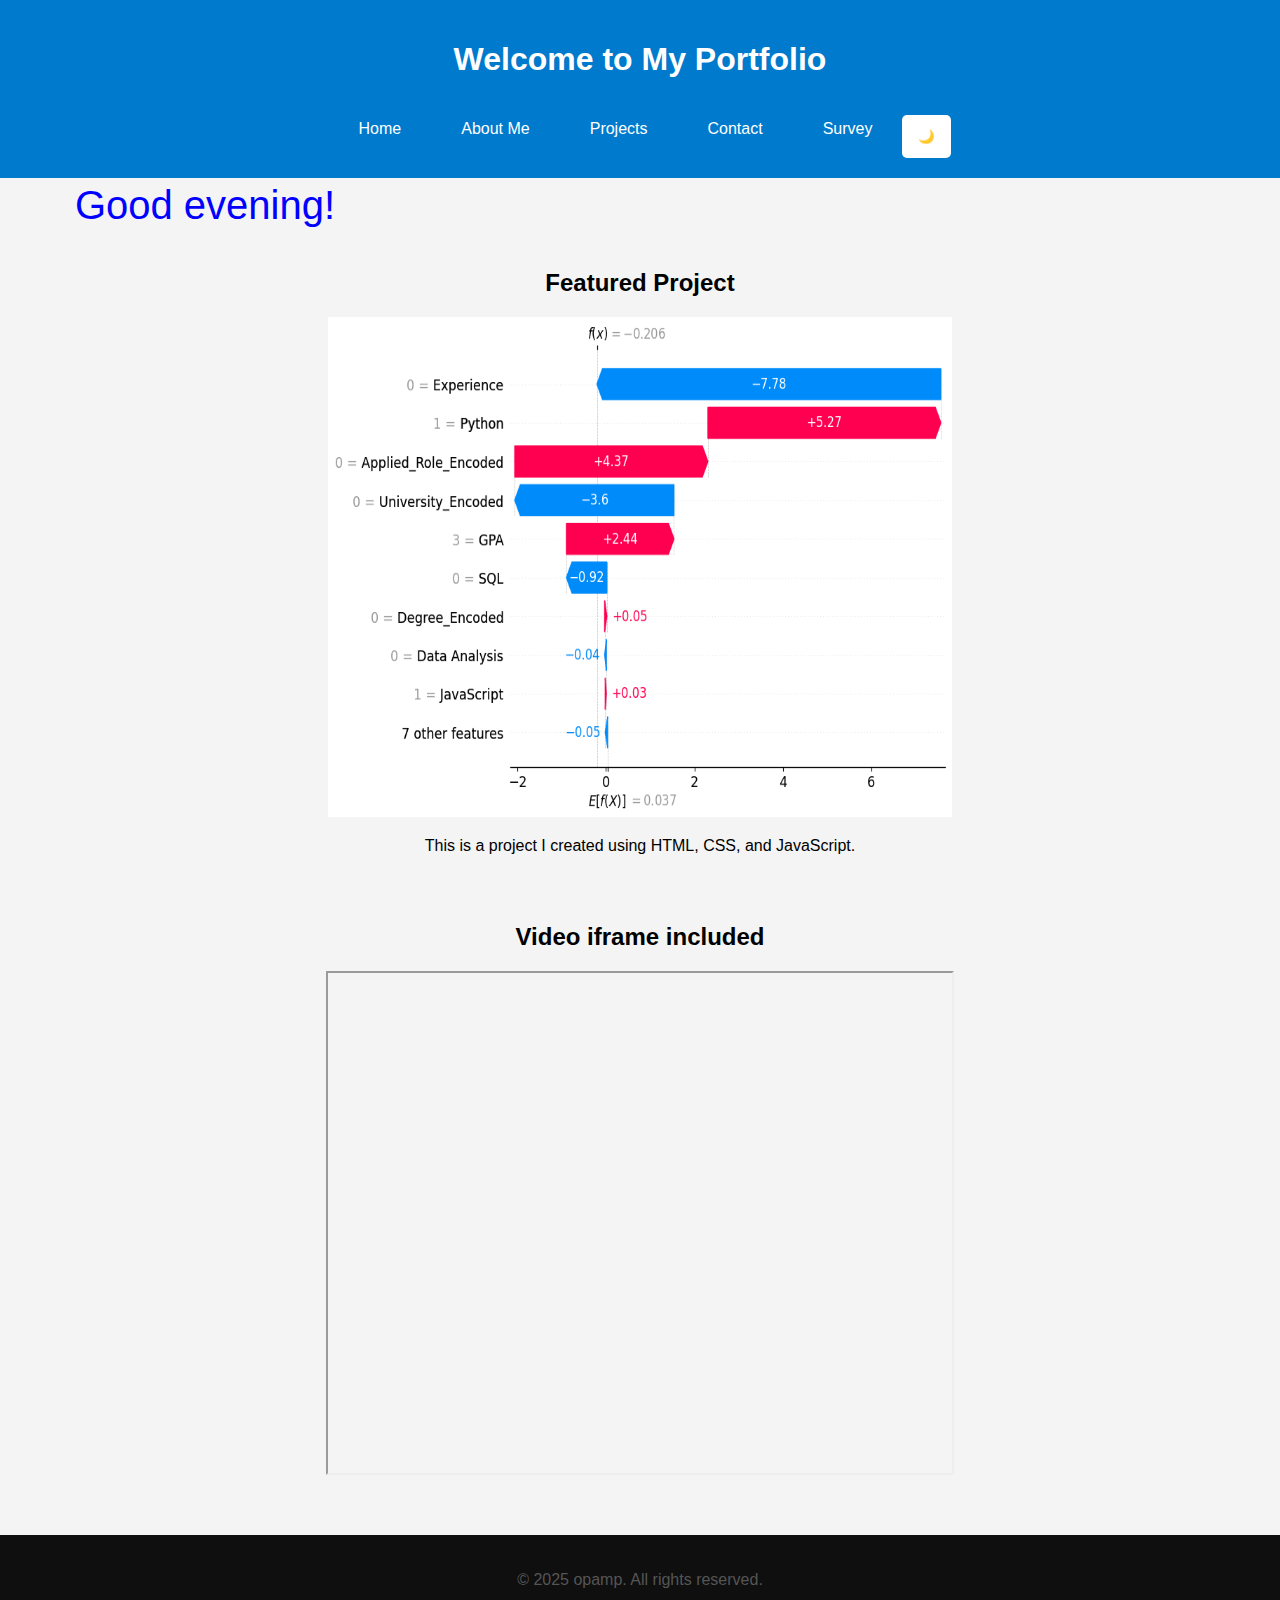
<file: index.html>
<!DOCTYPE html>
<html lang="en">
<head>
  <meta charset="UTF-8" >
  <meta name="viewport" content="width=device-width, initial-scale=1.0" >
  <meta name="description" content="Personal Portfolio Website" >
  <meta name="keywords" content="portfolio, web developer, HTML, CSS, JavaScript" >
  <meta name="author" content="Anovi buckoti" >
  <title>My Portfolio</title>
  <link rel="stylesheet" href="general-style.css" >
  <link rel="stylesheet" href="style.css" >
  <style>
    header {
    background-color: #007acc;
    color: white;
    padding: 20px;
    text-align: center;
    }

    nav {
      display: flex;
      justify-content: center;
      flex-wrap: wrap;
    }

    nav a {
      color: white;
      padding: 15px 25px;
      margin: 5px;
      text-decoration: none;
      transition: background 0.3s;
    }

    nav a:hover, nav a.active {
      background-color: #004b80;
    }
    #themeToggle:hover {
      background: black;
      color: white;
    }
    @media screen and (max-width:500px){
      iframe,img{
        width: 100%;
        height:fit-content;      
      }
      #greeting{
         width: 100%;
        }
      nav a{
        width: 100%;
      }

    }

  </style>
</head>
<body onload="greetUser()">
  <header>
    <h1>Welcome to My Portfolio</h1>
    <nav>
        <a href="index.html">Home</a>
        <a href="about.html">About Me</a>
        <a href="projects.html">Projects</a>
        <a href="contact.html">Contact</a>
        <a href="survey.html">Survey</a>
        <button id="themeToggle">🌙</button>
    </nav>
  </header>
  <section id="greeting">
  </section>


    <section>
      <h2>Featured Project</h2>
      <img src="website.png" alt="Screenshot of project" />
      <p>This is a project I created using HTML, CSS, and JavaScript.</p>
    </section>

    <section>
      <h2>Video iframe included</h2>
      <iframe 
      src="https://www.youtube.com/embed/7xBDOl9nABw"  allowfullscreen>
      </iframe>
    </section>


  <footer>
    <p>&copy; 2025 opamp. All rights reserved.</p>
  </footer>

  <script src="script.js"></script>
</body>
</html>
</file>
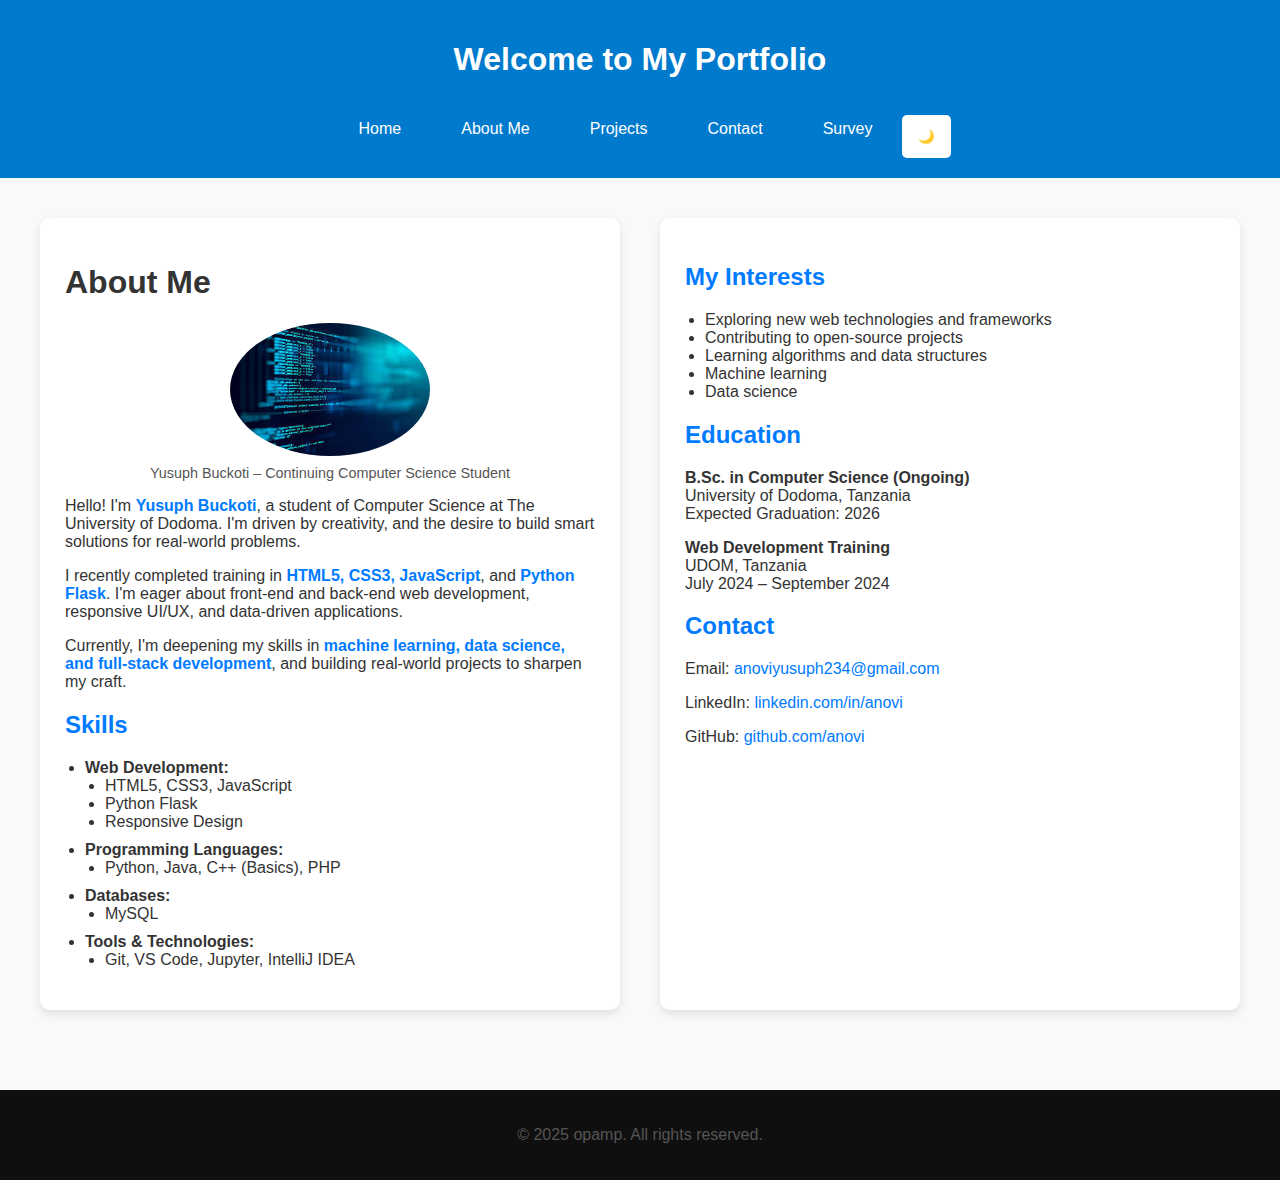
<file: about.html>
<!DOCTYPE html>
<html lang="en">
<head>
  <meta charset="UTF-8" />
  <meta name="viewport" content="width=device-width, initial-scale=1.0"/>
  <title>About Me - Yusuph Buckoti</title>
  <meta name="description" content="Learn more about Yusuph Buckoti, a Computer Science student with web development skills." />
  <meta name="keywords" content="computer science, web development, portfolio, skills, education, HTML, CSS, JS" />
  <meta name="author" content="Yusuph Buckoti" />
  <link rel="stylesheet" href="general-style.css">
  <style>
    body {
      font-family: 'Segoe UI', Tahoma, Geneva, Verdana, sans-serif;
      margin: 0;
      background-color: #f9f9f9;
      color: #333;
    } 
    main {
      padding: 40px 20px;
      max-width: 1200px;
      margin: auto;
    }

    .about-container {
      display: flex;
      flex-wrap: wrap;
      gap: 40px;
    }

    .about-left,
    .about-right {
      flex: 1;
      min-width: 300px;
      background-color: #fff;
      padding: 25px;
      border-radius: 10px;
      box-shadow: 0 4px 10px rgba(0, 0, 0, 0.1);
    }

     h2 {
      color: #007bff;
    }

    figure {
      margin: 0 0 15px;
      text-align: center;
    }

    img {
      width: 100%;
      max-width: 200px;
      border-radius: 10px;
    }

    figcaption {
      font-size: 0.9rem;
      color: #555;
      margin-top: 5px;
    }

    .highlight {
      color: #007bff;
      font-weight: bold;
    }

    ul {
      padding-left: 20px;
    }

    .skills-list ul,
    .interests-list {
      list-style-type: disc;
    }

    .skills-list > li {
      margin-top: 10px;
    }

    a {
      color: #007bff;
      text-decoration: none;
    }
    body.dark-mode .about-left,
    body.dark-mode .about-right {
      background-color: #1e1e1e;
    }
    body.dark-mode .about-container h1{
      color: white
    }


    @media screen and (max-width:500px){
        nav a{
          width: 100%;
        }
        .about-container{
          width: 100%;
          padding: 2px;
        }
        .about-left,
        .about-right{
          min-width: 100%;
          padding: 2px;
        }
      }
  </style>
</head>
<body>
  <header>
    <h1>Welcome to My Portfolio</h1>
    <nav>
      <a href="index.html">Home</a>
      <a href="about.html">About Me</a>
      <a href="projects.html">Projects</a>
      <a href="contact.html">Contact</a>
      <a href="survey.html">Survey</a>
      <button id="themeToggle">🌙</button>
    </nav>
  </header>

  <main>
    <section class="about-container">
      <!-- Left Column -->
      <div class="about-left">
        <h1>About Me</h1>
        <figure>
          <img src="9784.jpg" alt="Yusuph Buckoti Profile Picture" style="border-radius: 50%;">
          <figcaption>Yusuph Buckoti – Continuing Computer Science Student</figcaption>
        </figure>
        <p>Hello! I'm <span class="highlight">Yusuph Buckoti</span>, a student of Computer Science at The University of Dodoma. I'm driven by creativity, and the desire to build smart solutions for real-world problems.</p>
        <p>I recently completed training in <span class="highlight">HTML5, CSS3, JavaScript</span>, and <span class="highlight">Python Flask</span>. I'm eager about front-end and back-end web development, responsive UI/UX, and data-driven applications.</p>
        <p>Currently, I'm deepening my skills in <span class="highlight">machine learning, data science, and full-stack development</span>, and building real-world projects to sharpen my craft.</p>

        <h2>Skills</h2>
        <ul class="skills-list">
          <li><strong>Web Development:</strong>
            <ul>
              <li>HTML5, CSS3, JavaScript</li>
              <li>Python Flask</li>
              <li>Responsive Design</li>
            </ul>
          </li>
          <li><strong>Programming Languages:</strong>
            <ul>
              <li>Python, Java, C++ (Basics), PHP</li>
            </ul>
          </li>
          <li><strong>Databases:</strong>
            <ul><li>MySQL</li></ul>
          </li>
          <li><strong>Tools & Technologies:</strong>
            <ul>
              <li>Git, VS Code, Jupyter, IntelliJ IDEA</li>
            </ul>
          </li>
        </ul>
      </div>

      <!-- Right Column -->
      <div class="about-right">
        <h2>My Interests</h2>
        <ul class="interests-list">
          <li>Exploring new web technologies and frameworks</li>
          <li>Contributing to open-source projects</li>
          <li>Learning algorithms and data structures</li>
          <li>Machine learning</li>
          <li>Data science</li>
        </ul>

        <h2>Education</h2>
        <p><strong>B.Sc. in Computer Science (Ongoing)</strong><br>
        University of Dodoma, Tanzania<br>
        Expected Graduation: 2026</p>

        <p><strong>Web Development Training</strong><br>
        UDOM, Tanzania<br>
        July 2024 – September 2024</p>

        <h2>Contact</h2>
        <p>Email: <a href="mailto:anoviyusuph234@gmail.com">anoviyusuph234@gmail.com</a></p>
        <p>LinkedIn: <a href="https://linkedin.com/in/govel" target="_blank" rel="noopener noreferrer">linkedin.com/in/anovi</a></p>
        <p>GitHub: <a href="https://buckoti-lab.github.io/CP-221/" target="_blank" rel="noopener noreferrer">github.com/anovi</a></p>
      </div>
    </section>
  </main>

  <footer>
    <p>&copy; 2025 opamp. All rights reserved.</p>
  </footer>

  <script>
    document.addEventListener("DOMContentLoaded", () => {
  const themeToggle = document.getElementById("themeToggle");

  if (localStorage.getItem("theme") === "dark") {
    document.body.classList.add("dark-mode");
    themeToggle.textContent = "☀️";
  }

  themeToggle.addEventListener("click", () => {
    document.body.classList.toggle("dark-mode");
    if (document.body.classList.contains("dark-mode")) {
      localStorage.setItem("theme", "dark");
      themeToggle.textContent = "☀️";
    } else {
      localStorage.setItem("theme", "light");
      themeToggle.textContent = "🌙";
    }
  });
});

  </script>
</body>
</html>
</file>
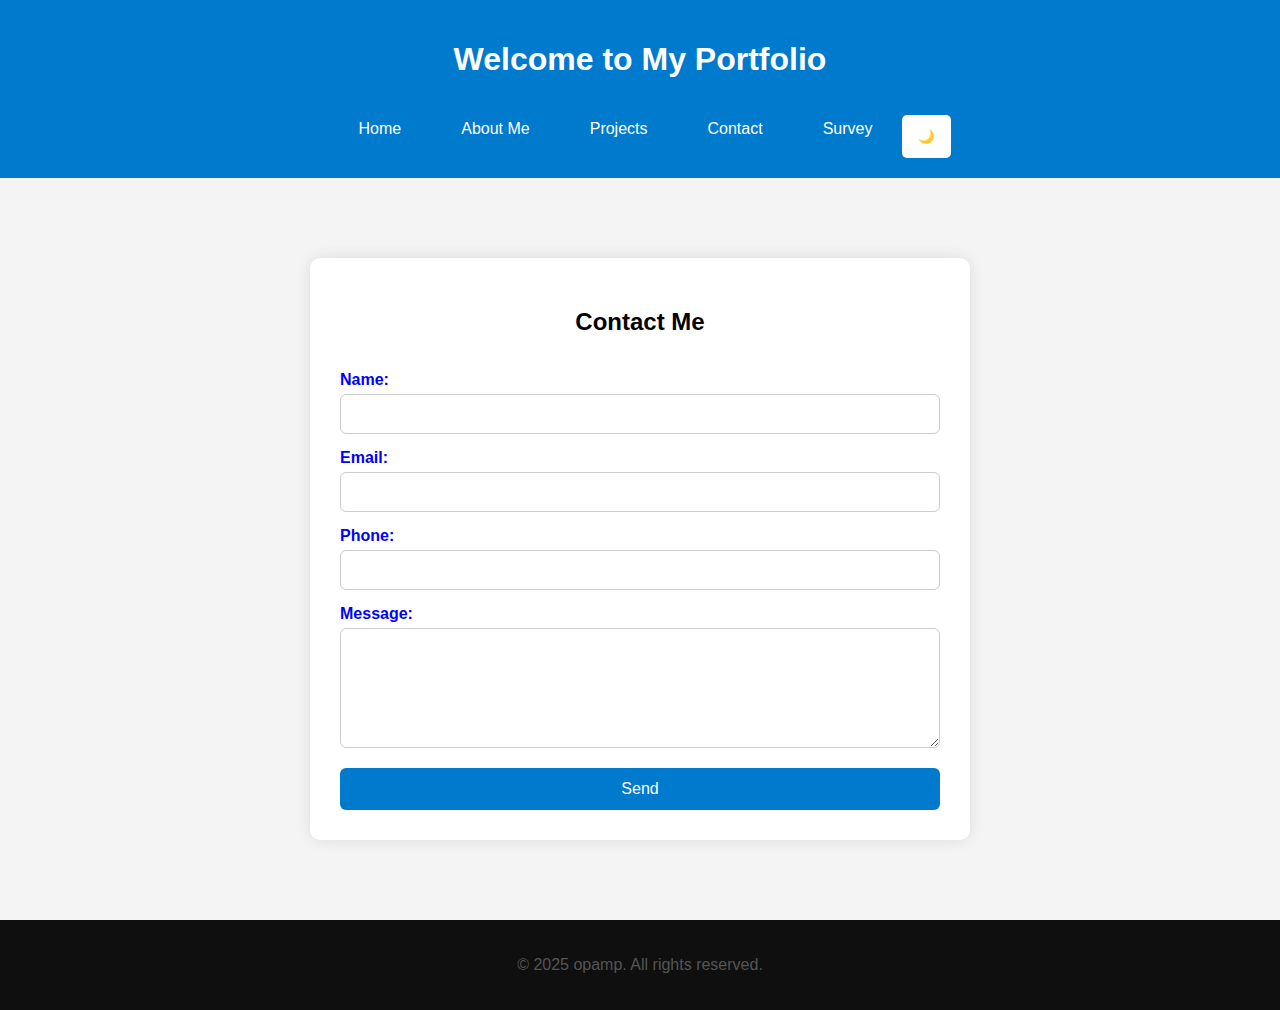
<file: contact.html>
<!DOCTYPE html>
<html lang="en">
<head>
  <meta charset="UTF-8">
  <meta name="description" content="Contact form for portfolio">
  <meta name="keywords" content="contact, email, web form">
  <meta name="author" content="Your Name">
  <meta name="viewport" content="width=device-width, initial-scale=1.0">
  <title>Contact Me</title>
  <link rel="stylesheet" href="general-style.css">
  <style>
    body {
      margin: 0;
      font-family: Arial, sans-serif;
      background-color: #f4f4f4;
      transition: background-color 0.3s ease, color 0.3s ease;
    }

    main {
      max-width: 600px;
      margin: 80px auto;
      padding: 30px;
      background: white;
      border-radius: 10px;
      box-shadow: 0 0 15px rgba(0, 0, 0, 0.1);
    }

    h1 {
      text-align: center;
      color:white;
    }
    h2 {
      text-align: center;
      color:black;
    }

    form {
      display: flex;
      flex-direction: column;
    }

    label {
      margin-top: 15px;
      font-weight: bold;
      color: blue;
    }

    input[type="text"],
    input[type="email"],
    textarea {
      padding: 10px;
      font-size: 16px;
      border: 1px solid #ccc;
      border-radius: 6px;
      margin-top: 5px;
      box-sizing: border-box;
    }

    textarea {
      resize: vertical;
      height: 120px;
    }

    input[type="submit"] {
      margin-top: 20px;
      padding: 12px;
      background-color: #007acc;
      color: white;
      font-size: 16px;
      border: none;
      border-radius: 6px;
      cursor: pointer;
      transition: background-color 0.3s ease;
    }

    input[type="submit"]:hover {
      background-color: #005f99;
    }

    body.dark-mode main {
      background-color: #1e1e1e;
    }

    body.dark-mode input[type="text"],
    body.dark-mode input[type="email"],
    body.dark-mode textarea {
      background-color: #2a2a2a;
      color: #f1f1f1;
      border-color: #444;
    }

    body.dark-mode input[type="submit"] {
      background-color: #2196f3;
    }
    body.dark-mode h2{
      color: white;
    }
    .error{
      color: red;
      font-size: 1em;
    }
    .success{
      color: green;
      font-size: 1em;
    }

    /* Responsive */
    @media (max-width: 500px) {
      main {
        margin: 40px 10px;
        padding: 20px;
      }
      nav a {
        width: 100%;
      }
    }
  </style>
</head>
<body>
  <header>
    <h1>Welcome to My Portfolio</h1>
    <nav>
      <a href="index.html">Home</a>
      <a href="about.html">About Me</a>
      <a href="projects.html">Projects</a>
      <a href="contact.html">Contact</a>
      <a href="survey.html">Survey</a>
      <button id="themeToggle">🌙</button>
    </nav>
  </header>

  <main>
    <h2>Contact Me</h2>
    <form id="contactForm">
      <label for="name">Name:</label>
      <input type="text" id="name" >
      <span class="error" id="nameError"></span>

      <label for="email">Email:</label>
      <input type="email" id="email" >
      <span class="error" id="emailError"></span>

      <label for="phone">Phone:</label>
      <input type="text" id="phone" >
      <span class="error" id="phoneError"></span>

      <label for="message">Message:</label>
      <textarea id="message" ></textarea>
      <span class="error" id="messageError"></span>

      <input type="submit" value="Send">
      <span class="success" id="submitSuccess"></span>
    </form>
  </main>

  <footer>
    <p>&copy; 2025 opamp. All rights reserved.</p>
  </footer>

  <script>
    document.getElementById("contactForm").addEventListener("submit",function(e){
       e.preventDefault();
       
       document.getElementById("nameError").innerText = "";
       document.getElementById("emailError").innerText = "";
       document.getElementById("phoneError").innerText = "";
       document.getElementById("messageError").innerText = "";

      let valid = true;
      const name = document.getElementById("name").value;
      const email = document.getElementById("email").value;
      const phone = document.getElementById("phone").value;
      const message = document.getElementById("message").value;

      
      if (!name){
        document.getElementById("nameError").innerText = "Name is required!.";
        valid = false;
      }

      const emailRegex = /^[^\s@]+@[^\s@]+\.[^\s@]+$/;
      if (!emailRegex.test(email)) {
        document.getElementById("emailError").innerText = "Valid email is required!.";
        valid = false;
      }

      const phoneRegex = /^\d{10}$/;
      if (!phoneRegex.test(phone)) {
        document.getElementById("phoneError").innerText = "Phone number should be 10 digits";
        valid = false;

      }

      if (!message){
      document.getElementById("messageError").innerText = "Name is required!.";
      valid = false;
      }
      
      if (valid){
        document.getElementById("submitSuccess").innerText = "Form submitted successfully!.";
      }
    })

  document.addEventListener("DOMContentLoaded", () => {
  const themeToggle = document.getElementById("themeToggle");

  // Check for saved theme
  if (localStorage.getItem("theme") === "dark") {
    document.body.classList.add("dark-mode");
    themeToggle.textContent = "☀️";
  }

  themeToggle.addEventListener("click", () => {
    document.body.classList.toggle("dark-mode");
    if (document.body.classList.contains("dark-mode")) {
      localStorage.setItem("theme", "dark");
      themeToggle.textContent = "☀️";
    } else {
      localStorage.setItem("theme", "light");
      themeToggle.textContent = "🌙";
    }
  });
});

  </script>
</body>
</html>
</file>
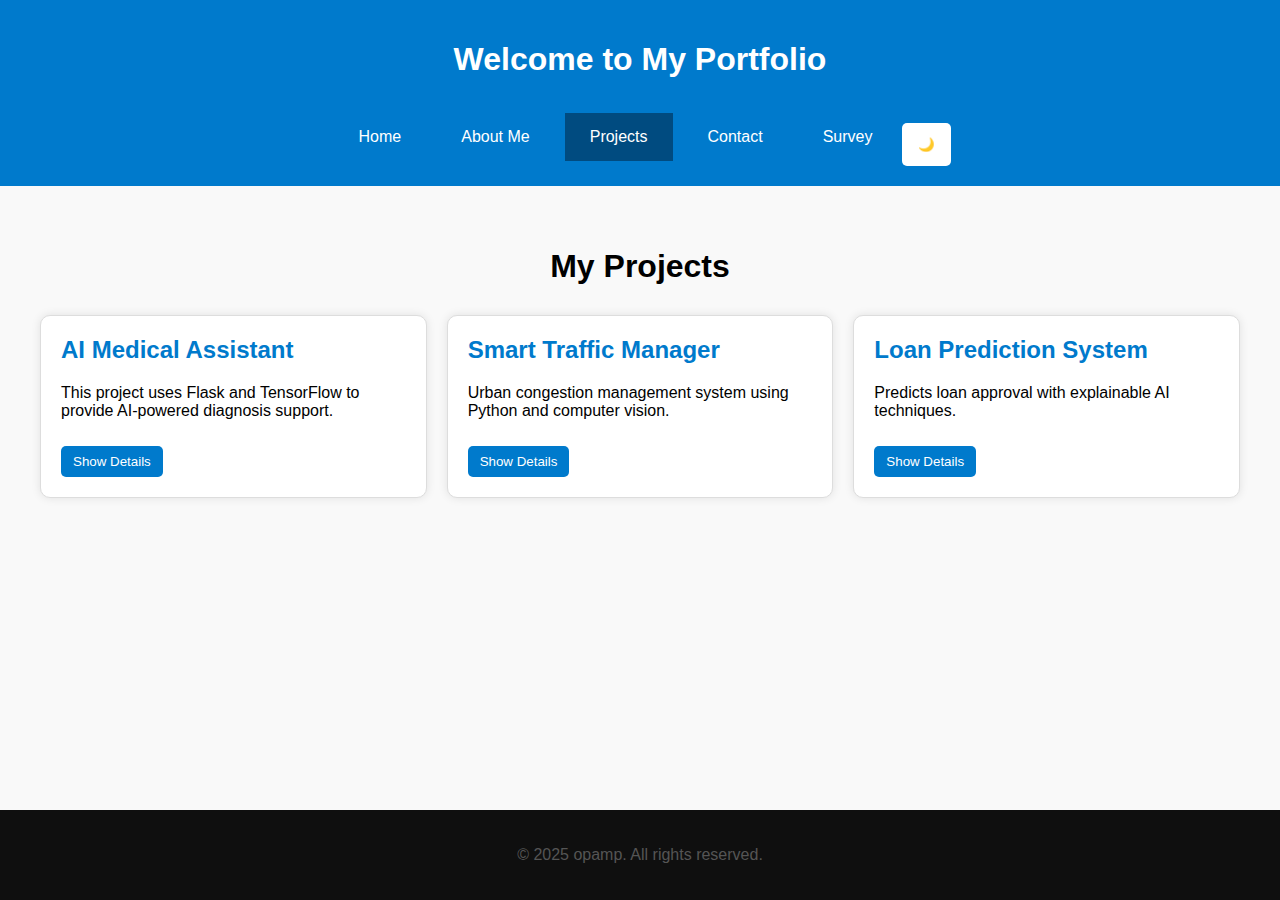
<file: projects.html>
<!DOCTYPE html>
<html lang="en">
<head>
  <meta charset="UTF-8" />
  <title>My Projects</title>
  <style>
    html, body {
      height: 100%;
      margin: 0;
      padding: 0;
    }

    body {
      font-family: Arial, sans-serif;
      display: flex;
      flex-direction: column;
      background: #f9f9f9;
      color: black;
    }

    .wrapper {
      flex: 1;
      display: flex;
      flex-direction: column;
    }

    main {
      padding: 40px 20px;
      max-width: 1200px;
      margin: auto;
      flex: 1;
    }

    h1 {
      text-align: center;
      margin-bottom: 30px;
    }

    .projects {
      display: grid;
      grid-template-columns: repeat(3, 1fr);
      gap: 20px;
    }

    .project {
      background-color: #fff;
      border: 1px solid #ddd;
      padding: 20px;
      box-shadow: 0 0 10px rgba(0, 0, 0, 0.1);
      border-radius: 10px;
    }

    .project h2 {
      margin-top: 0;
      color: #007acc;
    }

    .project button {
      margin-top: 10px;
      padding: 8px 12px;
      border: none;
      background-color: #007acc;
      color: white;
      border-radius: 5px;
      cursor: pointer;
      transition: background 0.3s ease;
    }

    .project button:hover {
      background-color: #005f99;
    }

    .details {
      margin-top: 10px;
      padding: 10px;
      background-color: #eef;
      border-left: 4px solid #007acc;
      border-radius: 5px;
      display: none;
    }


    body.dark-mode .project {
      background-color: #1e1e1e;
      color: #f1f1f1;
    }

    body.dark-mode .details {
      background-color: #222;
      border-left-color: #00bfff;
    }

    body.dark-mode nav a {
      color: #ddd;
    }

    /* Responsive */
    @media screen and (max-width: 900px) {
      .projects {
        grid-template-columns: 1fr 1fr;
      }
    }

    @media screen and (max-width: 600px) {
      .projects {
        grid-template-columns: 1fr;
      }

      main {
        padding-top: 20px;
      }
    }
  </style>
  <link rel="stylesheet" type="text/css" href="general-style.css">
</head>
<body>
  <div class="wrapper">
    <header>
      <h1>Welcome to My Portfolio</h1>
      <nav>
        <a href="index.html">Home</a>
        <a href="about.html">About Me</a>
        <a href="projects.html" class="active">Projects</a>
        <a href="contact.html">Contact</a>
        <a href="survey.html">Survey</a>
        <button id="themeToggle">🌙</button>
      </nav>
    </header>

    <main>
      <h1>My Projects</h1>
      <div class="projects">
        <div class="project">
          <h2>AI Medical Assistant</h2>
          <p>This project uses Flask and TensorFlow to provide AI-powered diagnosis support.</p>
          <button onclick="toggleDetails(this)">Show Details</button>
          <div class="details">Implemented LIME and SHAP for interpretability.</div>
        </div>
        <div class="project">
          <h2>Smart Traffic Manager</h2>
          <p>Urban congestion management system using Python and computer vision.</p>
          <button onclick="toggleDetails(this)">Show Details</button>
          <div class="details">Uses YOLOv5 for vehicle detection and congestion graphs.</div>
        </div>
        <div class="project">
          <h2>Loan Prediction System</h2>
          <p>Predicts loan approval with explainable AI techniques.</p>
          <button onclick="toggleDetails(this)">Show Details</button>
          <div class="details">Uses SHAP plots saved using Kaleido.</div>
        </div>
      </div>
    </main>
  </div>

  <footer>
    <p>&copy; 2025 opamp. All rights reserved.</p>
  </footer>

  <script>
    function toggleDetails(button) {
      const details = button.nextElementSibling;
      if (details.style.display === "none" || details.style.display === "") {
        details.style.display = "block";
        button.textContent = "Hide Details";
      } else {
        details.style.display = "none";
        button.textContent = "Show Details";
      }
    }

    document.addEventListener("DOMContentLoaded", () => {
  const themeToggle = document.getElementById("themeToggle");

  // Check for saved theme
  if (localStorage.getItem("theme") === "dark") {
    document.body.classList.add("dark-mode");
    themeToggle.textContent = "☀️";
  }

  themeToggle.addEventListener("click", () => {
    document.body.classList.toggle("dark-mode");
    if (document.body.classList.contains("dark-mode")) {
      localStorage.setItem("theme", "dark");
      themeToggle.textContent = "☀️";
    } else {
      localStorage.setItem("theme", "light");
      themeToggle.textContent = "🌙";
    }
  });
});

  </script>
</body>
</html>
</file>
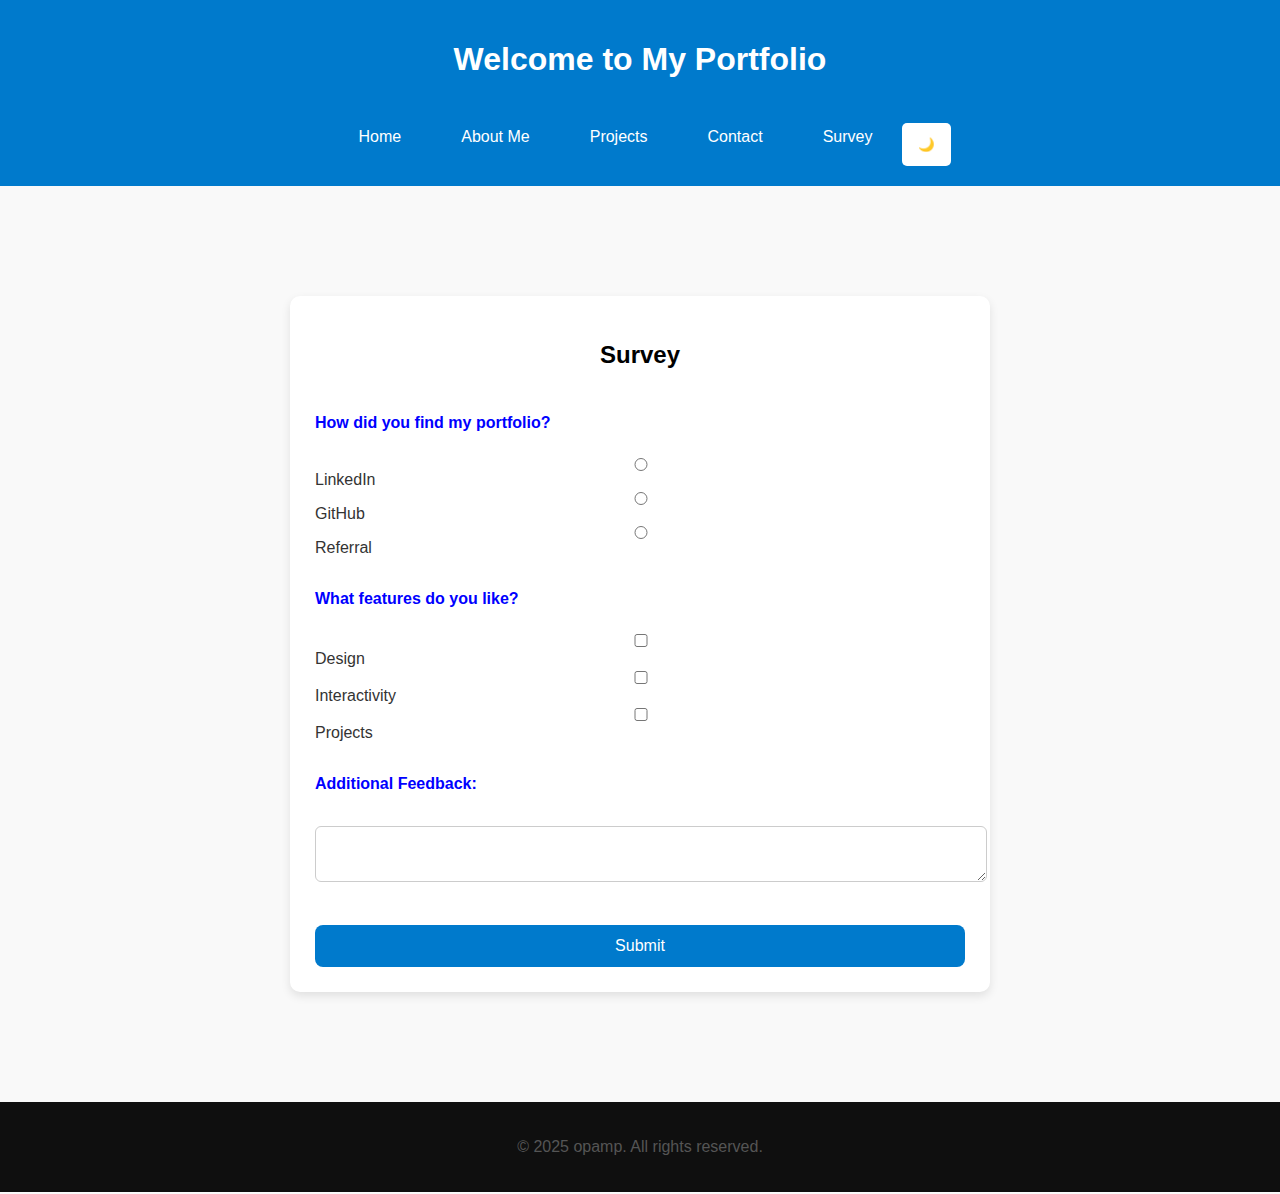
<file: survey.html>
<!DOCTYPE html>
<html lang="en">
<head>
  <meta charset="UTF-8" />
  <meta name="viewport" content="width=device-width, initial-scale=1.0"/>
  <title>About Me - Yusuph Buckoti</title>
  <meta name="description" content="Learn more about Yusuph Buckoti, a Computer Science student with web development skills." />
  <meta name="keywords" content="computer science, web development, portfolio, skills, education, HTML, CSS, JS" />
  <meta name="author" content="Yusuph Buckoti" />
  <link rel="stylesheet" href="general-style.css">
  <style>
    body {
      font-family: 'Segoe UI', Tahoma, Geneva, Verdana, sans-serif;
      margin: 0;
      background-color: #f9f9f9;
      color: #333;
    } 
    main {
      max-width: 700px;
      margin: 80px auto;
      padding: 30px;
    }

     .surveyForm {
      flex: 1;
      max-width: 700px;
      background-color: #fff;
      padding: 25px;
      border-radius: 10px;
      box-shadow: 0 4px 10px rgba(0, 0, 0, 0.1);
    }

    h1 {
      text-align: center;
      color:white;
      margin-bottom: 30px;
    }
    h2{
        text-align: center;
        color: black;
        margin-bottom: 30px;
    }

    form {
      display: flex;
      flex-direction: column;
    }

    label {
      font-weight: bold;
      margin: 15px 0 5px;
      color: blue;
    }

    input[type="radio"],
    input[type="checkbox"] {
      margin-right: 8px;
      margin-left: 10px;
    }

    textarea {
      width: 100%;
      padding: 10px;
      margin-top: 10px;
      border-radius: 6px;
      border: 1px solid #ccc;
      resize: vertical;
      font-size: 15px;
    }

    input[type="submit"] {
      margin-top: 25px;
      padding: 12px;
      background-color: #007acc;
      color: white;
      border: none;
      border-radius: 8px;
      font-size: 16px;
      cursor: pointer;
      transition: background-color 0.3s ease;
    }

    input[type="submit"]:hover {
      background-color: #005f99;
    }
    body.dark-mode main {
      background-color: #1e1e1e;
    }
    body.dark-mode h2{
        color: white;
    }

    body.dark-mode textarea {
      background-color: #2a2a2a;
      color: #f1f1f1;
    }
    body.dark-mode .surveyForm{
      background-color: #1e1e1e;
    }
    
    .error{
    color: red;
    font-size: 1em;
    }
    .success{
      color: green;
      font-size: 1em;
    }

    @media screen and (max-width:500px){
        nav a{
          width: 100%;
        }
      }
  </style>
</head>
<body>
  <header>
    <h1>Welcome to My Portfolio</h1>
    <nav>
      <a href="index.html">Home</a>
      <a href="about.html">About Me</a>
      <a href="projects.html">Projects</a>
      <a href="contact.html">Contact</a>
      <a href="survey.html">Survey</a>
      <button id="themeToggle">🌙</button>
    </nav>
  </header>

  <main>
    <section class="survey-container">
      <!-- Left Column -->
      <div class="surveyForm">
        <h2>Survey</h2>
        <form id="surveyForm">
          <label>How did you find my portfolio?</label><br>
          <input type="radio" name="source" value="LinkedIn" id="linkedinsource"> LinkedIn
          <input type="radio" name="source" value="GitHub"  id="githubsource"> GitHub
          <input type="radio" name="source" value="Referral" id="referralsource"> Referral<br><br>
          <span class="error" id="sourceError"></span>
  
          <label>What features do you like?</label><br>
          <input type="checkbox" name="features" value="Design" id="designfeatures"> Design
          <input type="checkbox" name="features" value="Interactivity" id="interactivityfeatures"> Interactivity
          <input type="checkbox" name="features" value="Projects" id="projectsfeatures"> Projects<br><br>
          <span class="error" id="featuresError"></span>

          <label for="feedback">Additional Feedback:</label><br>
          <textarea id="feedback" name="feedback"></textarea><br>
          <span class="error" id="feedbackError"></span>

          <input type="submit" value="Submit">
          <span class="success" id="submitSuccess"></span>
      </form>
      </div>
     </section>
  </main>

  <footer>
    <p>&copy; 2025 opamp. All rights reserved.</p>
  </footer>

  <script>
   document.getElementById("surveyForm").addEventListener("submit",function(e){
    e.preventDefault();

    document.getElementById("sourceError").innerText = "";
    document.getElementById("featuresError").innerText = "";
    document.getElementById("feedbackError").innerText = "";

    let valid = true;

    const source = document.querySelector('input[name="source"]:checked');
    const features = document.querySelectorAll('input[name="features"]:checked');
    const feedback = document.getElementById("feedback").value;

    if(!source){
     document.getElementById("sourceError").innerText = "Please specify source!.";
     valid = false;
    }
    if(features.length === 0){
      document.getElementById("featuresError").innerText = "Please specify feature!.";
      valid = false;
    }
    if(!feedback){
      document.getElementById("feedbackError").innerText = "Please add additional feedback!.";
      valid = false;
    }
    if(valid){
      document.getElementById("submitSuccess").innerText = "Form submitted successfully!.";
    }

   });

    document.addEventListener("DOMContentLoaded", () => {
  const themeToggle = document.getElementById("themeToggle");

  // Check for saved theme
  if (localStorage.getItem("theme") === "dark") {
    document.body.classList.add("dark-mode");
    themeToggle.textContent = "☀️";
  }

  themeToggle.addEventListener("click", () => {
    document.body.classList.toggle("dark-mode");
    if (document.body.classList.contains("dark-mode")) {
      localStorage.setItem("theme", "dark");
      themeToggle.textContent = "☀️";
    } else {
      localStorage.setItem("theme", "light");
      themeToggle.textContent = "🌙";
    }
  });
});

  </script>
</body>
</html>
</file>
<file: general-style.css>
header {
    background-color: #007acc;
    color: white;
    padding: 20px;
    text-align: center;
  }

  nav {
    display: flex;
    justify-content: center;
    flex-wrap: wrap;
  }

  nav a {
    color: white;
    padding: 15px 25px;
    margin: 5px;
    text-decoration: none;
    transition: background 0.3s;
  }

  nav a:hover, nav a.active {
    background-color: #004b80;
  }

  #themeToggle {
    margin-top: 15px;
    padding: 8px 16px;
    background-color: #fff;
    color: #007bff;
    border: none;
    border-radius: 5px;
    cursor: pointer;
    font-weight: bold;
  }
  #themeToggle:hover {
    background:black;
    color: white;
  }

  footer {
    text-align: center;
    padding: 20px;
    background-color: #0f0f0f;
    color: #555;
    margin-top: 40px;
    }

      body.dark-mode {
        background-color: #121212;
        color: #f1f1f1;
      }
      body.dark-mode header {
        background-color: #222;
      }
  
      body.dark-mode footer {
        background-color: #1e1e1e;
        color: #aaa;
      }
  
      body.dark-mode #themeToggle {
        background: black;
        color: white;
      }
</file>
<file: style.css>
body {
  font-family: Arial, sans-serif;
  background-color: #f4f4f4;
  margin: 0;
  padding: 0;
  color: #333;
  text-align: center;
}
img, iframe {
  width: 50%;
  height: 500px;
}

#greeting{
  padding: 5px;
  color:blue;
  font-size: 40px;
  width: 400px;
}
section{
  padding: 1em;
  color: black;
}
body.dark-mode {
  background-color: #121212;
  color: #f1f1f1;
}

body.dark-mode header,
body.dark-mode footer {
  background-color: #1e1e1e;
}

body.dark-mode h2,body.dark-mode p{
  color: #f1f1f1;
}
</file>
